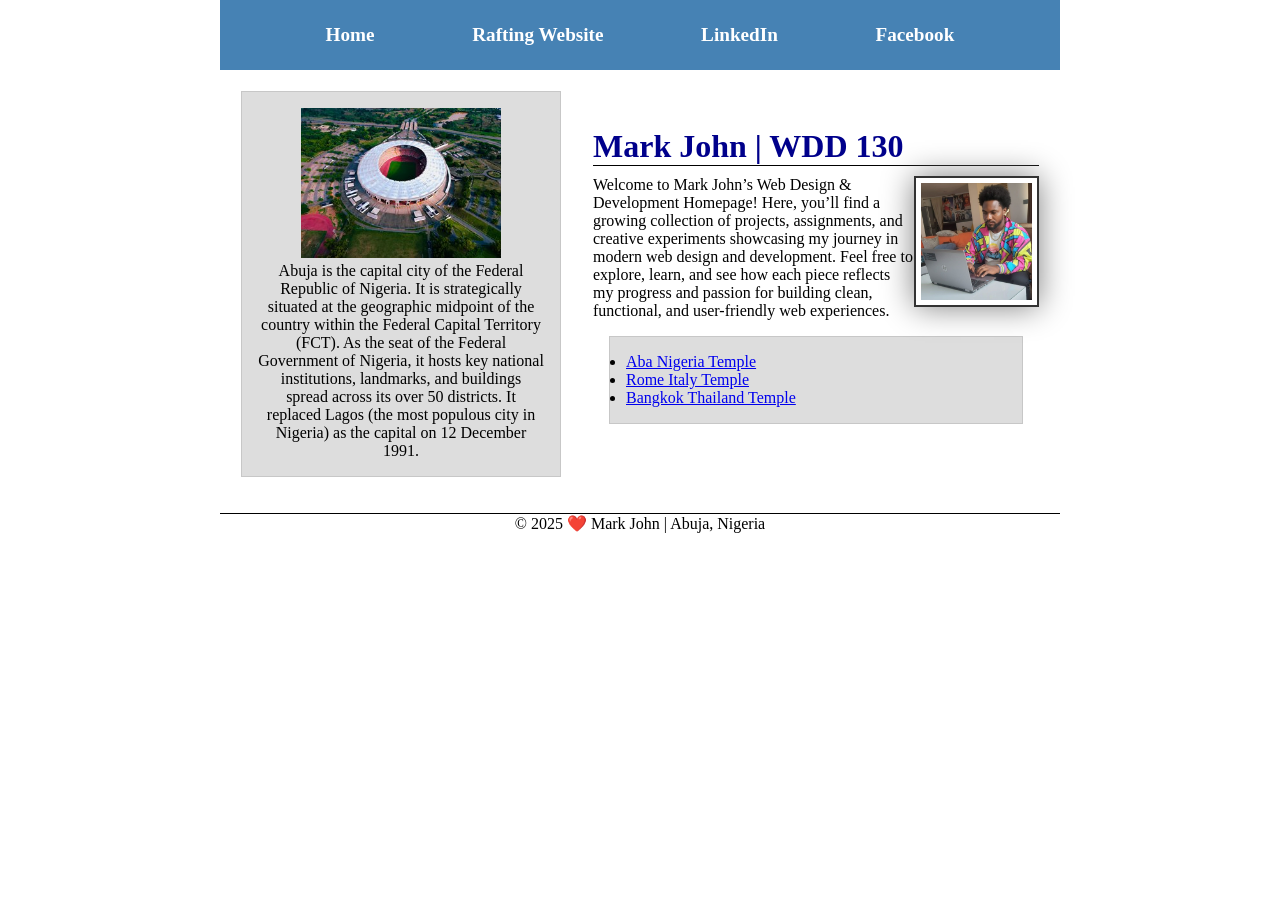
<file: index.html>
<!DOCTYPE html>
<html lang="en">

<head>
    <meta charset="UTF-8">
    <meta name="viewport" content="width=device-width, initial-scale=1.0">
    <title>Mark John | WDD 130</title>
    <meta name="description"
        content="This is my official BYU Idaho WDD 130 Course homepage, where You find solutions to my homework and assignments.">
    <meta name="author" content="Mark John">
    <link rel="stylesheet" href="styles/styles.css">
</head>

<body>
    <header>
        <nav>
            <a href="#">Home</a>
            <a href="wwr/">Rafting Website</a>
            <a href="https://linkedin.com">LinkedIn</a>
            <a href="https://facebook.com">Facebook</a>
        </nav>
    </header>
    <div class="grid">
        <main>
            <h1>Mark John | WDD 130</h1>
            <img src="images/profile.jpg" alt="John Mark Picture" width="200">
            <p>Welcome to Mark John’s Web Design & Development Homepage!
                Here, you’ll find a growing collection of projects, assignments, and creative experiments showcasing my
                journey in
                modern web design and development. Feel free to explore, learn, and see how each piece reflects my
                progress
                and passion
                for building clean, functional, and user-friendly web experiences.</p>

            <ul class="box">
                <li><a href="https://www.churchofjesuschrist.org/temples/details/aba-nigeria-temple" target="_blank">Aba
                        Nigeria Temple</a></li>
                <li><a href="https://www.churchofjesuschrist.org/temples/details/rome-italy-temple" target="_blank">Rome
                        Italy Temple</a></li>
                <li><a href="https://www.churchofjesuschrist.org/temples/details/bangkok-thailand-temple"
                        target="_blank">Bangkok Thailand Temple</a></li>
            </ul>
        </main>
        <aside class="box">
            <h2>Abuja</h2>
            <img src="images/stadium.jpg" alt="Moshood Abiola Stadium, Abuja">
            <p>Abuja is the capital city of the Federal Republic of Nigeria. It is strategically situated at the
                geographic
                midpoint of
                the country within the Federal Capital Territory (FCT). As the seat of the Federal Government of
                Nigeria, it
                hosts key
                national institutions, landmarks, and buildings spread across its over 50 districts. It replaced Lagos
                (the
                most
                populous city in Nigeria) as the capital on 12 December 1991.</p>
        </aside>
    </div>

    <footer>
        <p>
            &copy; 2025 ❤️
            Mark John | Abuja, Nigeria
        </p>
    </footer>
</body>

</html>
</file>
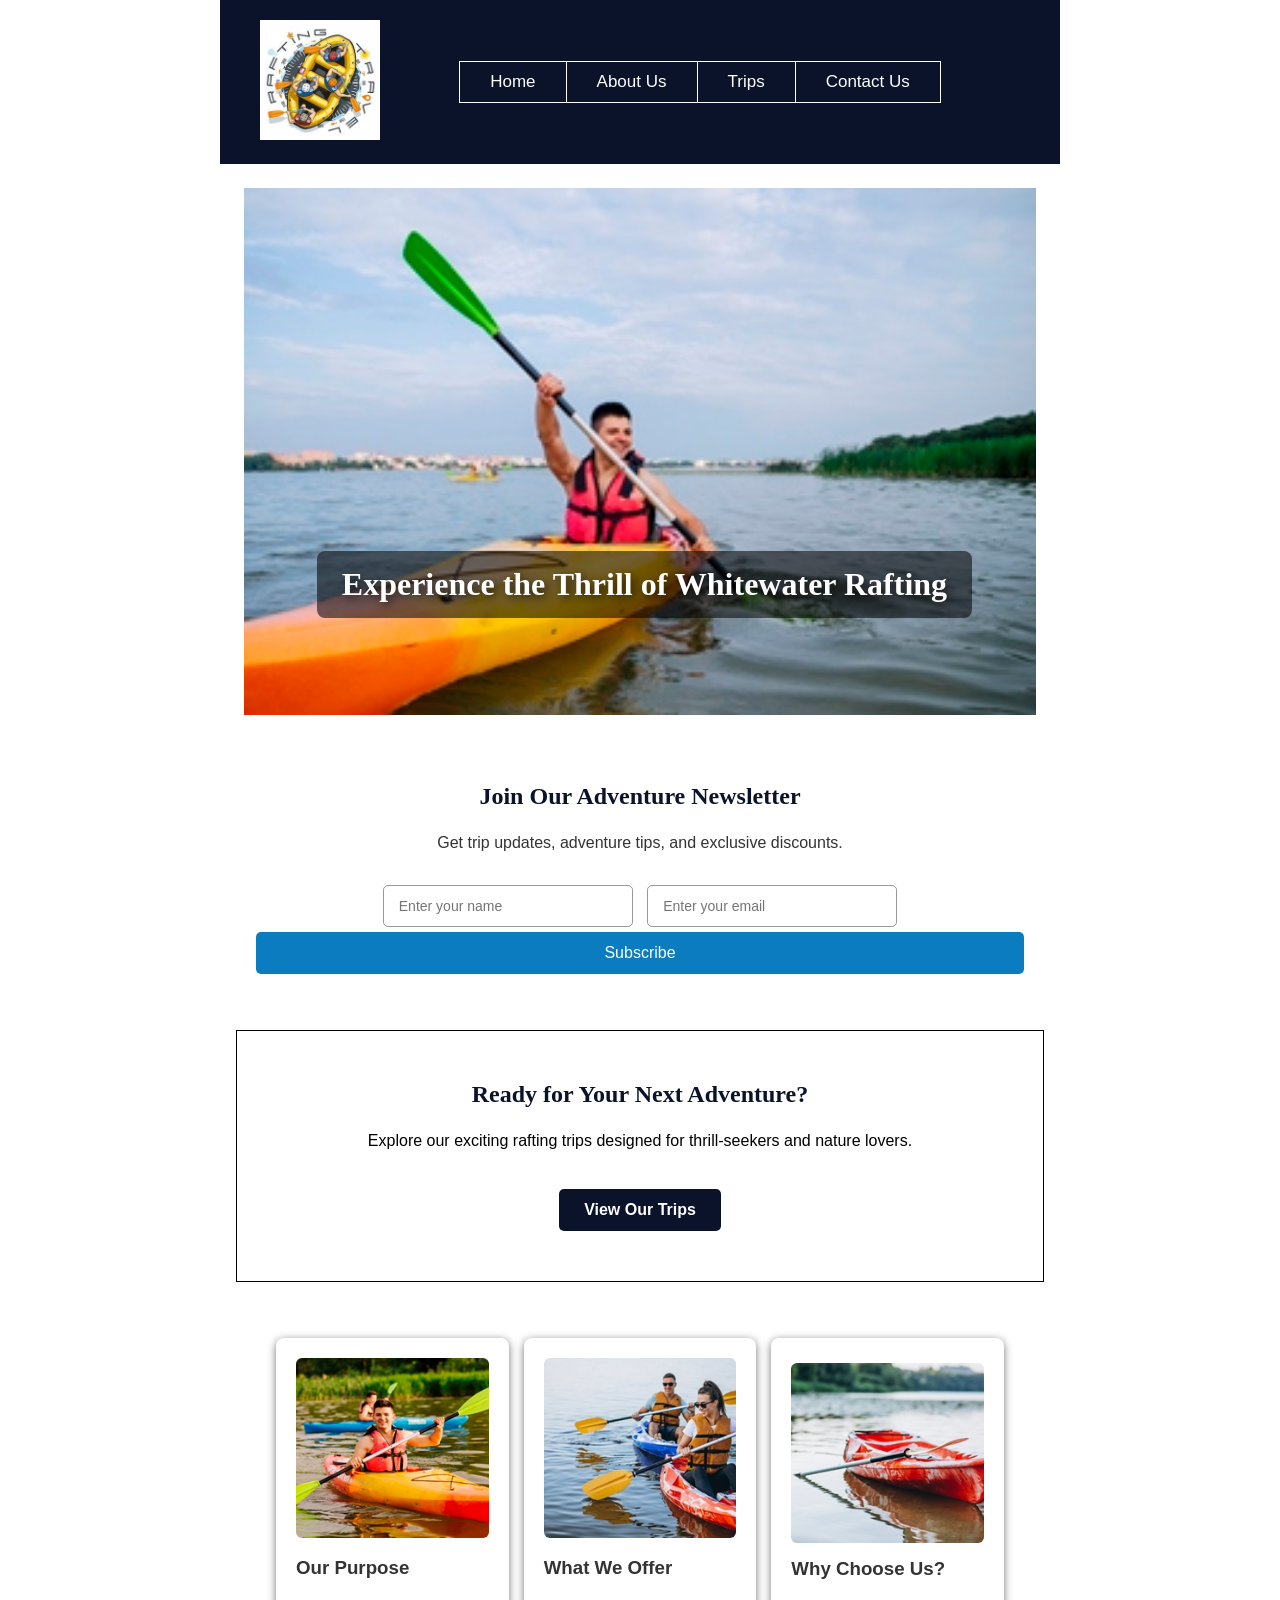
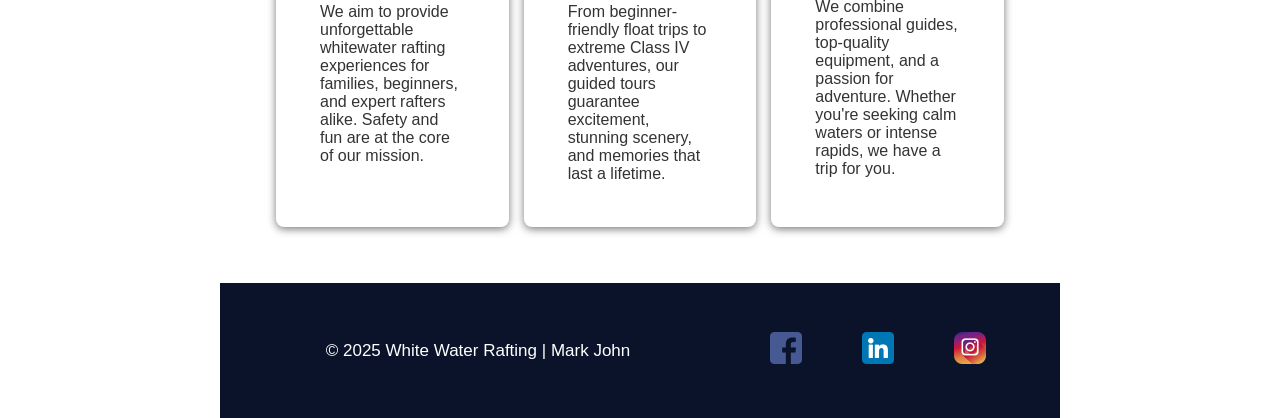
<file: wwr/index.html>
<!DOCTYPE html>
<html lang="zxx">

<head>
    <meta charset="UTF-8">
    <meta name="viewport" content="width=device-width, initial-scale=1.0">
    <title>White Water Rafting | Home</title>
    <meta name="description"
        content="White Water Rafting Co. delivers thrilling river adventures, promoting safety, teamwork, and a vision to inspire outdoor passion and environmental care.">
    <meta name="author" content="Mark John">
    <link rel="stylesheet" href="styles/rafting.css">
</head>

<body>
    <header>
        <div class="logo">
            <img src="images/logo.jpg" alt="Logo">
        </div>
        <nav>
            <ul>
                <li><a href="index.html">Home</a></li>
                <li><a href="about.html">About Us</a></li>
                <li><a href="trips.html">Trips</a></li>
                <li><a href="contact.html">Contact Us</a></li>
            </ul>
        </nav>
    </header>
    <main>
        <!-- ================= HERO SECTION ================= -->
        <section class="hero-2">
            <img src="images/hero2.jpg" alt="Rafting Hero Image">
            <h1 class="hero-text">Experience the Thrill of Whitewater Rafting</h1>
        </section>

        <!-- ================= NEWSLETTER SECTION ================= -->
        <section class="newsletter">
            <h2>Join Our Adventure Newsletter</h2>
            <p>Get trip updates, adventure tips, and exclusive discounts.</p>

            <form action="#" method="post" class="newsletter-form">
                <input type="text" name="name" placeholder="Enter your name" required>
                <input type="email" name="email" placeholder="Enter your email" required>
                <button type="submit">Subscribe</button>
            </form>
        </section>

        <!-- ================= CALL TO ACTION ================= -->
        <section class="cta">
            <h2>Ready for Your Next Adventure?</h2>
            <p>Explore our exciting rafting trips designed for thrill-seekers and nature lovers.</p>
            <a href="trips.html" class="cta-btn">View Our Trips</a>
        </section>

        <!-- ================= CSS GRID CONTENT SECTION ================= -->
        <section class="grid-section">

            <div class="grid-item">
                <img src="images/adventure02.jpg" alt="Rafting Adventure">
                <h3>Our Purpose</h3>
                <p>
                    We aim to provide unforgettable whitewater rafting experiences for families, beginners,
                    and expert rafters alike. Safety and fun are at the core of our mission.
                </p>
            </div>

            <div class="grid-item">
                <img src="images/team01.jpg" alt="Rafting Team">
                <h3>What We Offer</h3>
                <p>
                    From beginner-friendly float trips to extreme Class IV adventures, our guided tours
                    guarantee excitement, stunning scenery, and memories that last a lifetime.
                </p>
            </div>

            <div class="grid-item text-box">
                <img src="images/adventure01.jpg" alt="Rafting Team">
                <h3>Why Choose Us?</h3>
                <p>
                    We combine professional guides, top-quality equipment, and a passion for adventure.
                    Whether you're seeking calm waters or intense rapids, we have a trip for you.
                </p>
            </div>

        </section>
    </main>
    <footer>
        <p>
            &copy; 2025 White Water Rafting | Mark John </p>
        <nav class="socialmedia">
            <a href="https://facebook.com">
                <img src="images/facebook.png" alt="Facebook Icon">
            </a>
            <a href="https://linkedin.com">
                <img src="images/linkedin.png" alt="LinkedIn Icon">
            </a>
            <a href="https://instagram.com">
                <img src="images/instagram.png" alt="Instagram Icon">
            </a>
        </nav>

    </footer>
</body>

</html>
</file>
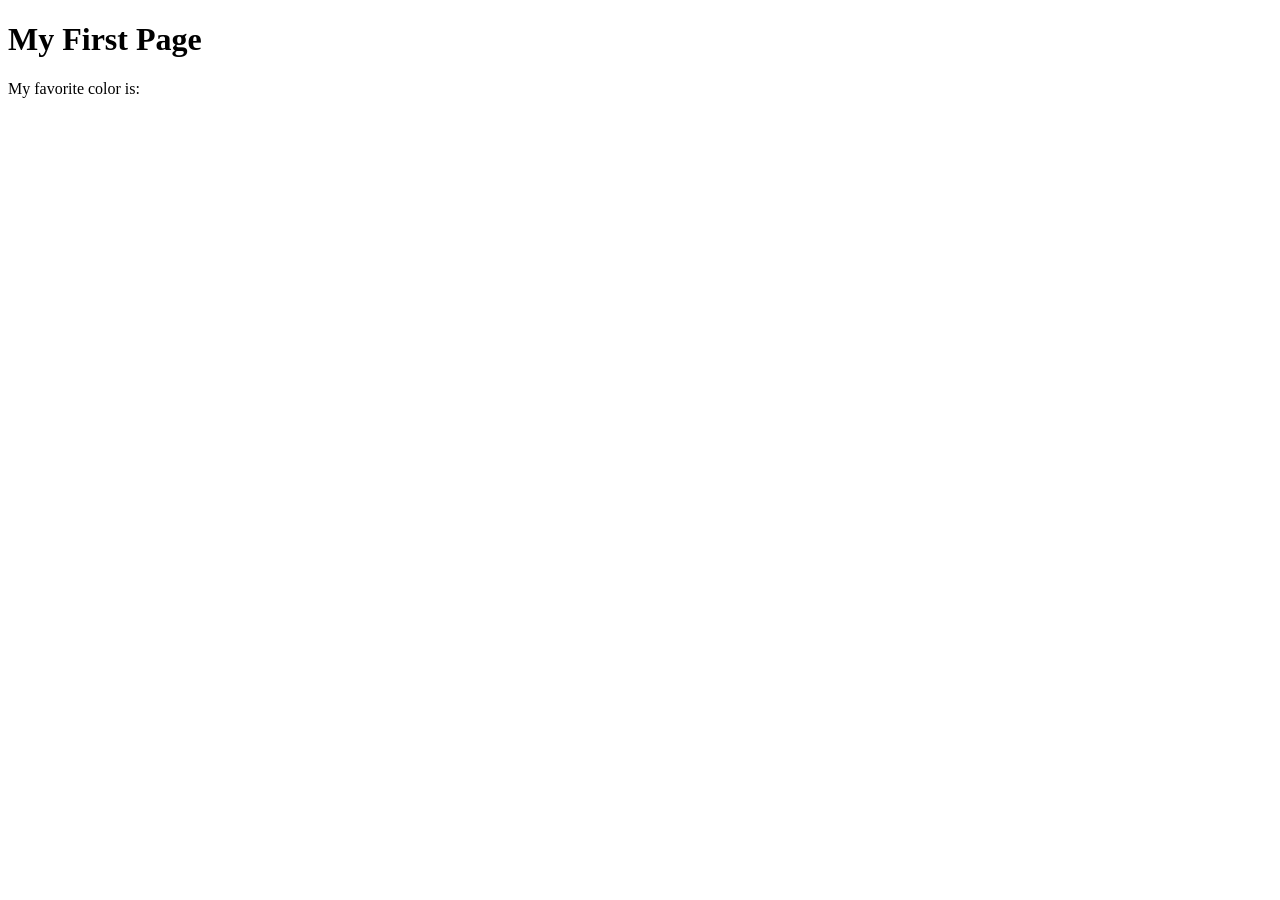
<file: week01/first-page.html>
<!DOCTYPE html>
<html lang="en">
<head>
    <meta charset="UTF-8">
    <meta name="viewport" content="width=device-width, initial-scale=1.0">
    <title>My First Page</title>
</head>
<body>
    <h1>My First Page</h1>
    <p>My favorite color is: </p>
</body>
</html>
</file>
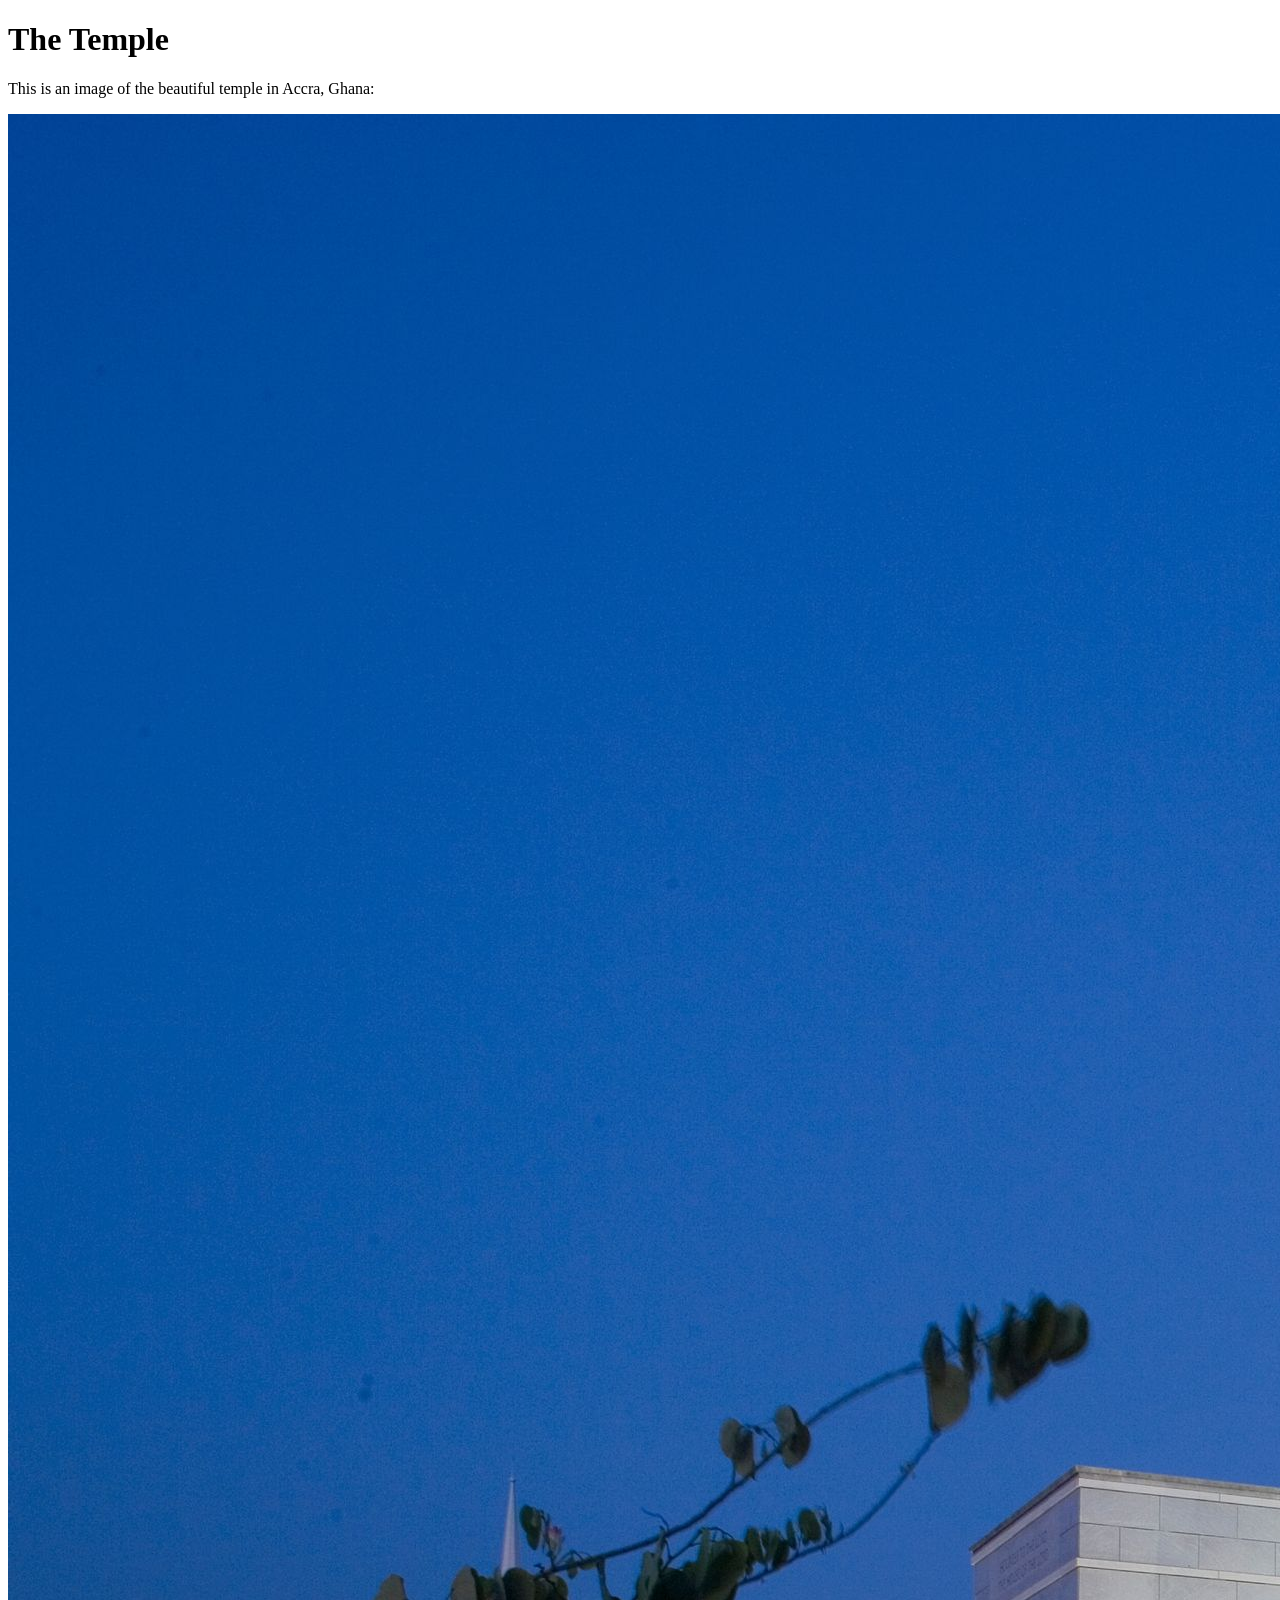
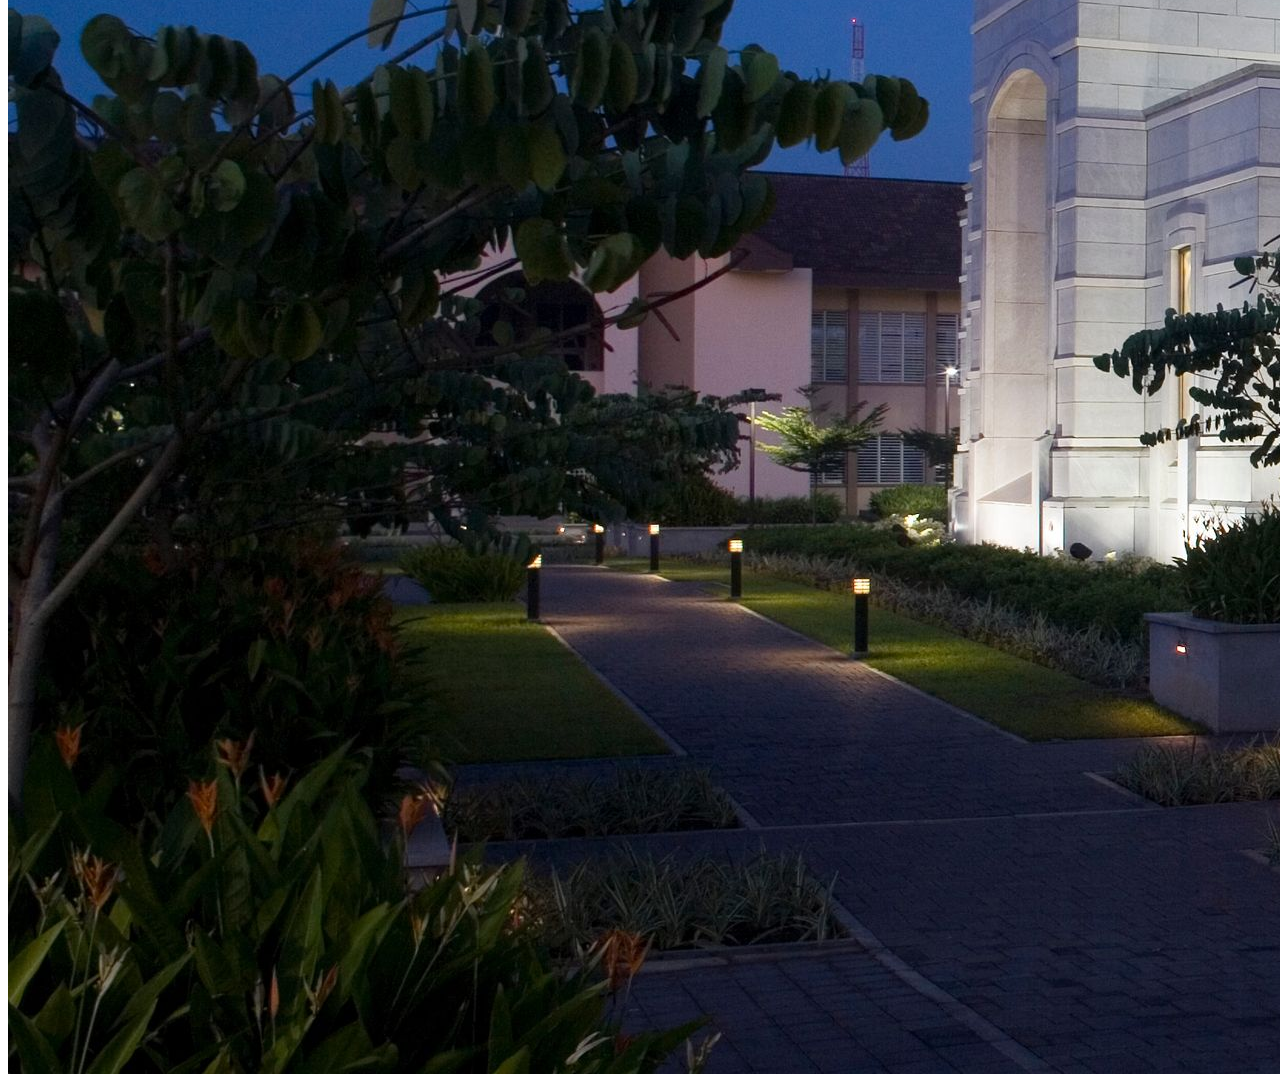
<file: week01/images.html>
<!DOCTYPE html>
<html lang="en">
<head>
    <meta charset="UTF-8">
    <meta name="viewport" content="width=device-width, initial-scale=1.0">
    <title>Temple Image</title>
</head>
<body>
    <h1>The Temple</h1>
    <p>This is an image of the beautiful temple in Accra, Ghana:</p>
    <img src="images/temple-large.jpeg" alt="The Accra Ghana Temple">
    
</body>
</html>
</file>
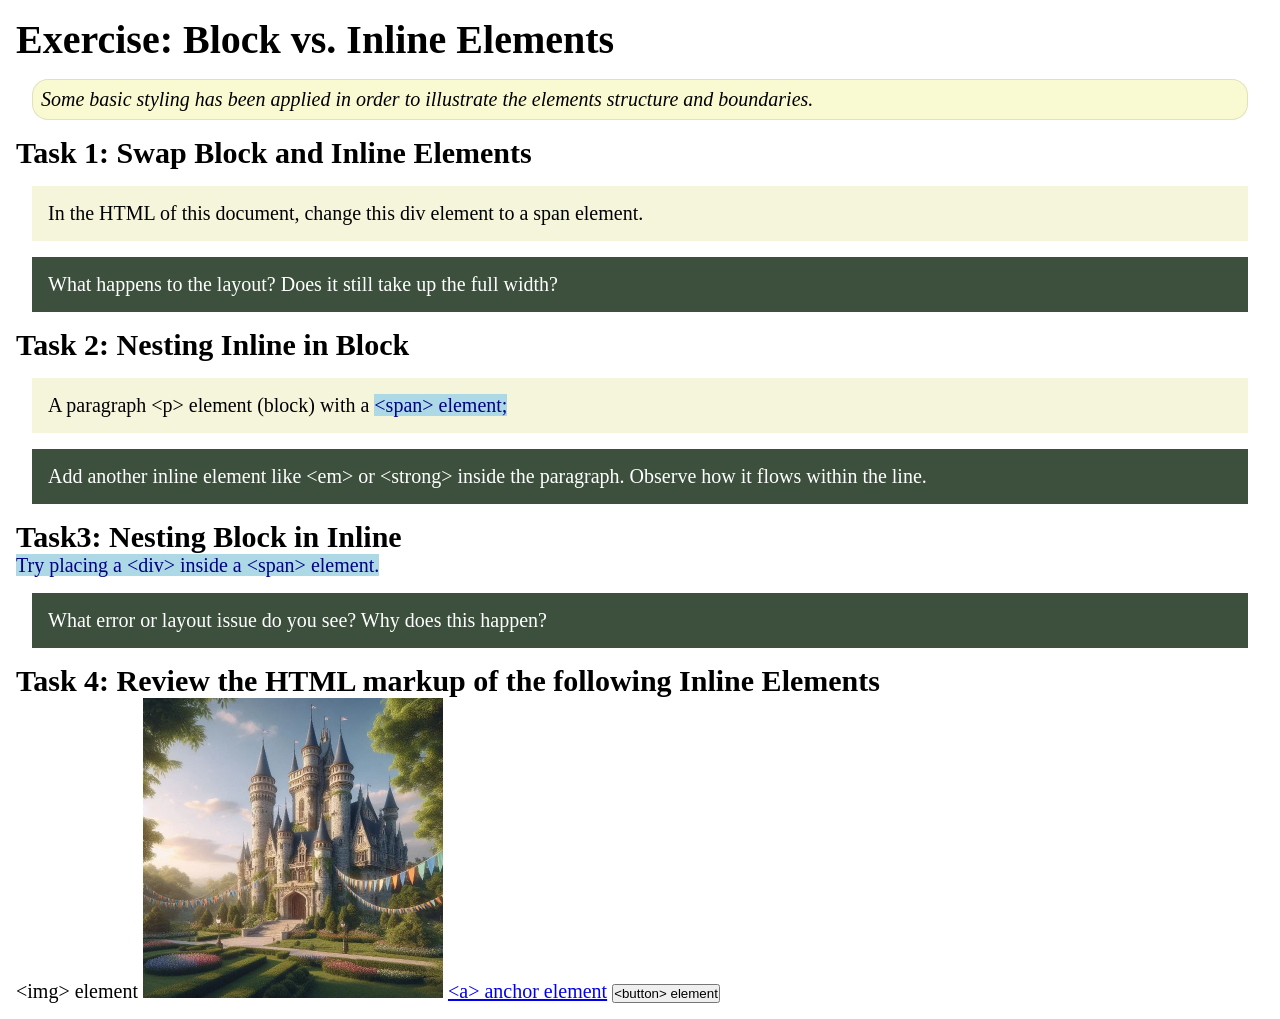
<file: week02/block-vs-inline.html>
<!DOCTYPE html>
<html lang="en">

<head>
    <meta charset="UTF-8">
    <meta name="viewport" content="width=device-width, initial-scale=1.0">
    <title>Exercise: Block vs. Inline Elements</title>
    <link rel="stylesheet" href="styles/block-vs-inline.css">
</head>

<body>
    <main>
        <h1>Exercise: Block vs. Inline Elements</h1>
        <p class="note">Some basic styling has been applied in order to illustrate the elements structure and
            boundaries.</p>

        <h2>Task 1: Swap Block and Inline Elements</h2>
        <div>In the HTML of this document, change this div element to a span element.</div>

        <p class="question">What happens to the layout? Does it still take up the full width?</p>

        <h2>Task 2: Nesting Inline in Block</h2>
        <p>A paragraph &lt;p&gt; element (block) with a <span>&lt;span&gt; element;</span></p>
        <p class="question">Add another inline element like &lt;em&gt; or &lt;strong&gt; inside the paragraph. Observe
            how it flows within the line.</p>

        <h2>Task3: Nesting Block in Inline</h2>
        <span>Try placing a &lt;div&gt; inside a &lt;span&gt; element.</span>
            <p class="question">What error or layout issue do you see? Why does this happen?</p>


            <h2>Task 4: Review the HTML markup of the following Inline Elements</h2>
        &lt;img&gt; element
        <img src="images/castle.webp" alt="placeholder image (images are inline)" width="300" height="300">
        <a href="https://churchofjesuschrist.org">&lt;a&gt; anchor element</a>
        <button type="button">&lt;button&gt; element</button>
    </main>
</body>

</html>
</file>
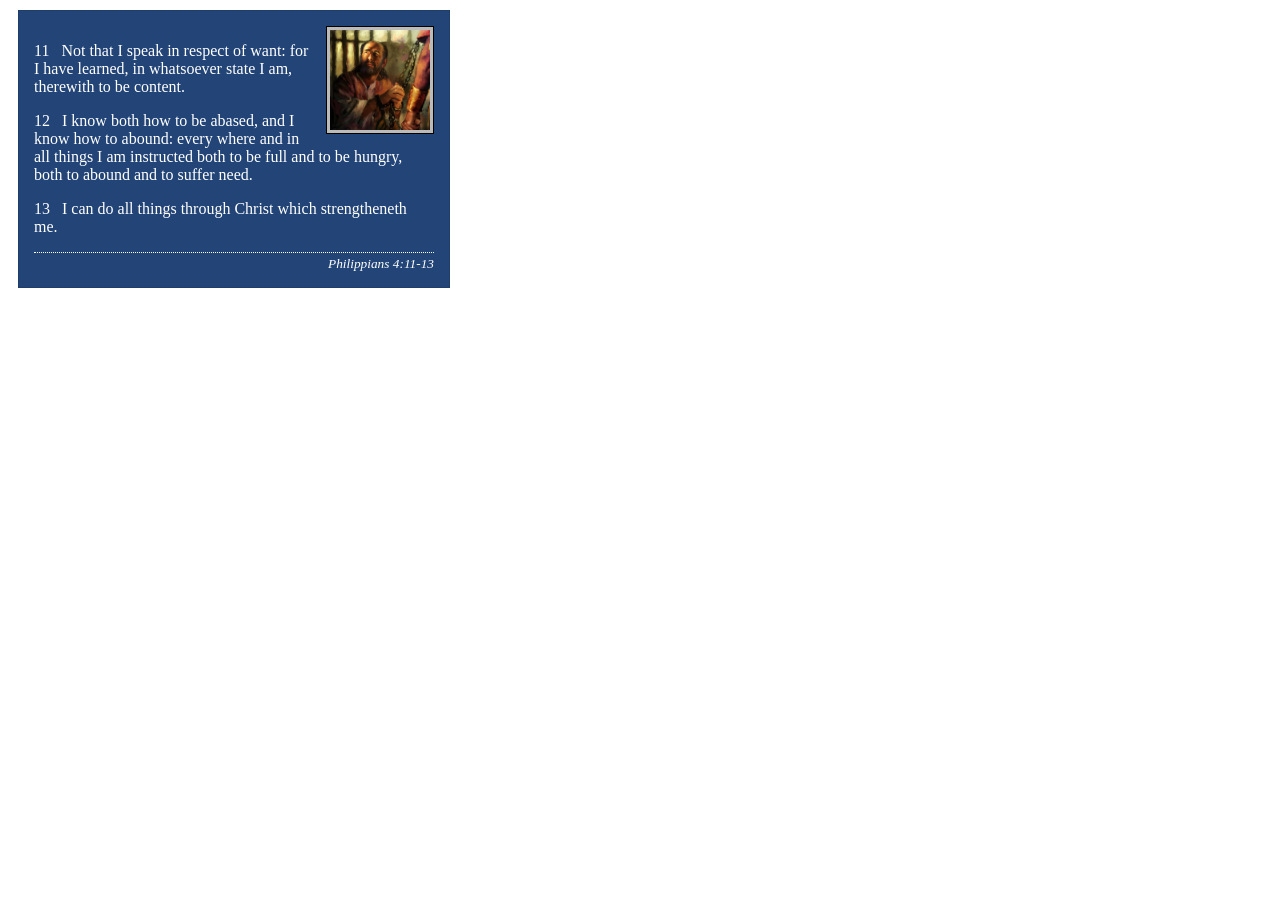
<file: week02/box-model-solution.html>
<!DOCTYPE html>
<html lang="en">
<head>
    <meta charset="UTF-8">
    <meta name="viewport" content="width=device-width, initial-scale=1.0">
    <title>Box Model Activity</title>
    <link rel="stylesheet" href="styles/box-model-solution.css">
</head>
<body>
    <main>
        <div class="callout">
            <img src="images/apostle-paul-imprisoned.webp" alt="Paul the Apostle - Imprisoned in Rome" width="200" height="200">
            <blockquote>
                <p>11 &nbsp; Not that I speak in respect of want: for I have learned, in whatsoever state I am, therewith to be content.</p>
                <p>12 &nbsp; I know both how to be abased, and I know how to abound: every where and in all things I am instructed both to be full and to be hungry, both to abound and to suffer need.</p>
                <p>13 &nbsp; I can do all things through Christ which strengtheneth me.</p>
            </blockquote>
            <cite>Philippians 4:11-13</cite>
        </div>
    </main>
</body>
</html>
</file>
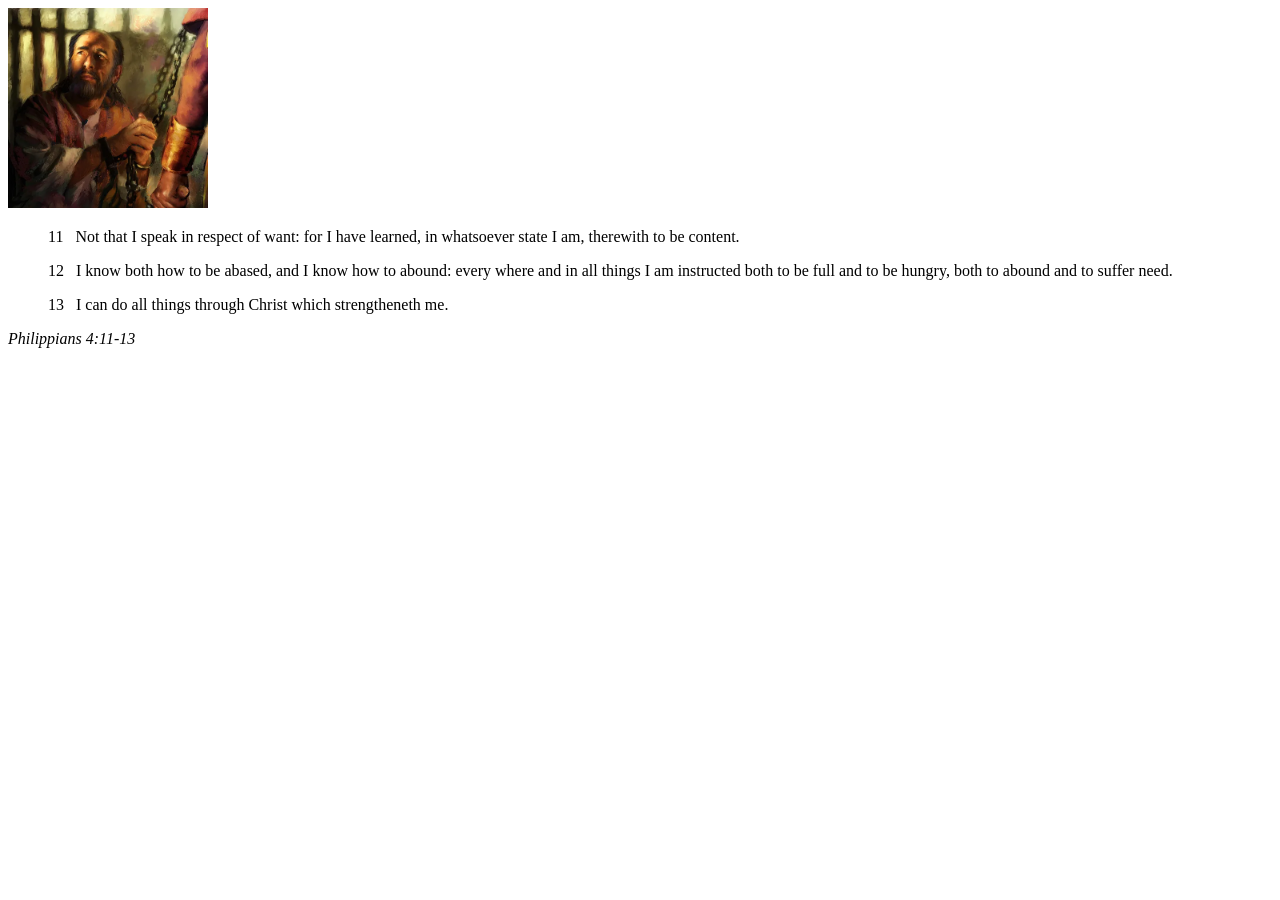
<file: week02/box-model.html>
<!DOCTYPE html>
<html lang="en">
<head>
    <meta charset="UTF-8">
    <meta name="viewport" content="width=device-width, initial-scale=1.0">
    <title>Box Model Activity</title>
</head>
<body>
    <main>
        <div class="callout">
            <img src="images/apostle-paul-imprisoned.webp" alt="Paul the Apostle - Imprisoned in Rome" width="200" height="200">
            <blockquote>
                <p>11 &nbsp; Not that I speak in respect of want: for I have learned, in whatsoever state I am, therewith to be content.</p>
                <p>12 &nbsp; I know both how to be abased, and I know how to abound: every where and in all things I am instructed both to be full and to be hungry, both to abound and to suffer need.</p>
                <p>13 &nbsp; I can do all things through Christ which strengtheneth me.</p>
            </blockquote>
            <cite>Philippians 4:11-13</cite>
        </div>
    </main>
</body>
</html>
</file>
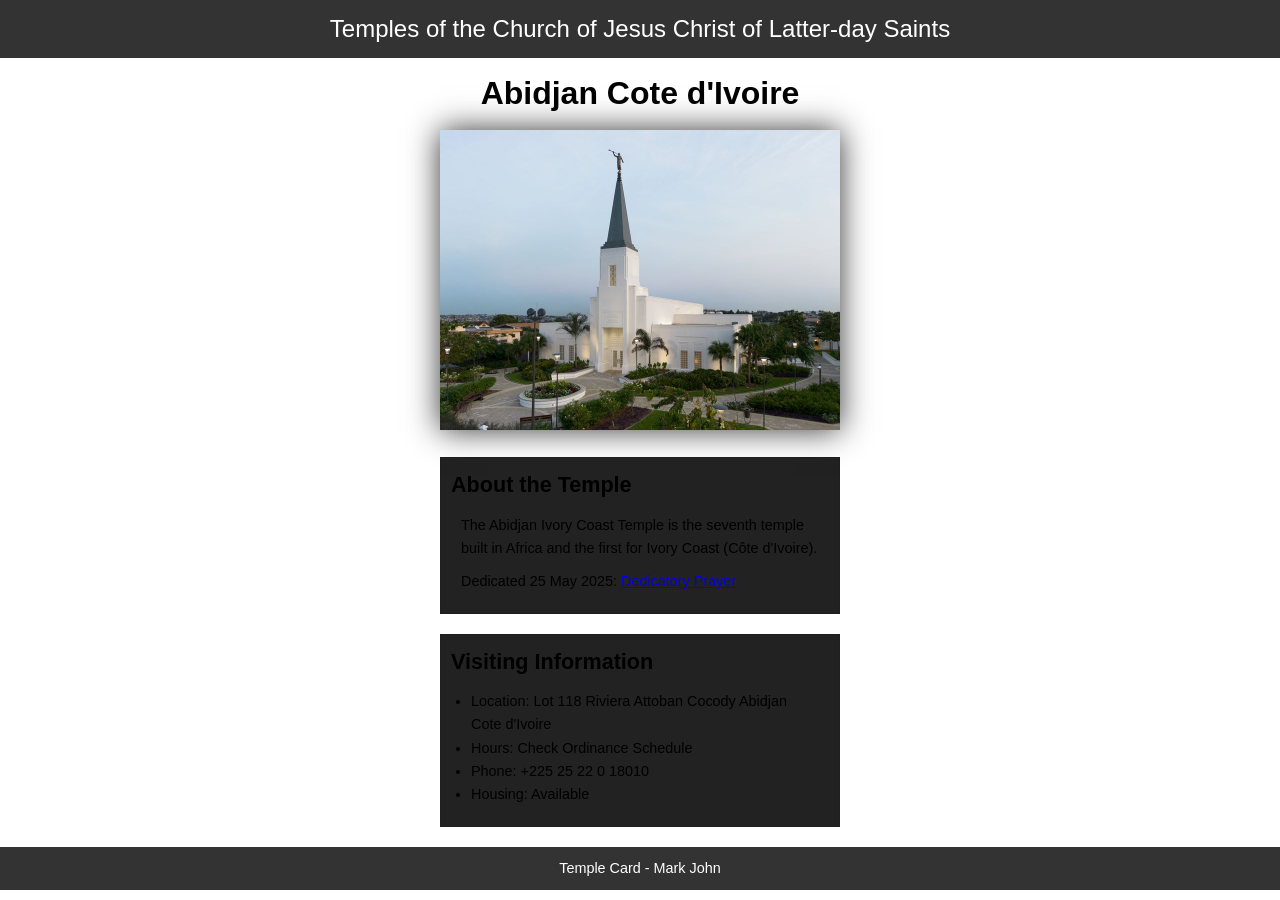
<file: week02/temple.html>
<!DOCTYPE html>
<html lang="en">

<head>
    <meta charset="UTF-8">
    <meta name="viewport" content="width=device-width, initial-scale=1.0">
    <title>Temple Card - Abidjan Cote d'Ivoire</title>
    <link rel="stylesheet" href="styles/temple.css">
</head>

<body>
    <header>
        <p>Temples of the Church of Jesus Christ of Latter-day Saints</p>
    </header>
    <main>
        <h1>Abidjan Cote d'Ivoire</h1>
        <picture>
            <img src="images/abidjan-ivory-coast.jpeg" alt="Abidjan Cote d'Ivoire Temple">
        </picture>
        <section>
            <h2>About the Temple</h2>
            <p>The Abidjan Ivory Coast Temple is the seventh temple built in Africa and the first for Ivory Coast (Côte
                d'Ivoire).</p>
            <p>Dedicated 25 May 2025: <a
                    href="https://www.churchofjesuschrist.org/temples/dedicatory-prayer/abidjan-ivory-coast-temple/2025-05-25?lang=eng"
                    target="_blank" rel="noopener noreferrer">Dedicatory Prayer</a></p>
        </section>
        <section>
            <h2>Visiting Information</h2>
            <ul>
                <li>Location: Lot 118 Riviera Attoban Cocody Abidjan Cote d'Ivoire</li>
                <li>Hours: Check Ordinance Schedule</li>
                <li>Phone: +225 25 22 0 18010</li>
                <li>Housing: Available</li>
            </ul>
        </section>
    </main>
    <footer>
        <p>Temple Card - Mark John</p>
    </footer>
</body>

</html>
</file>
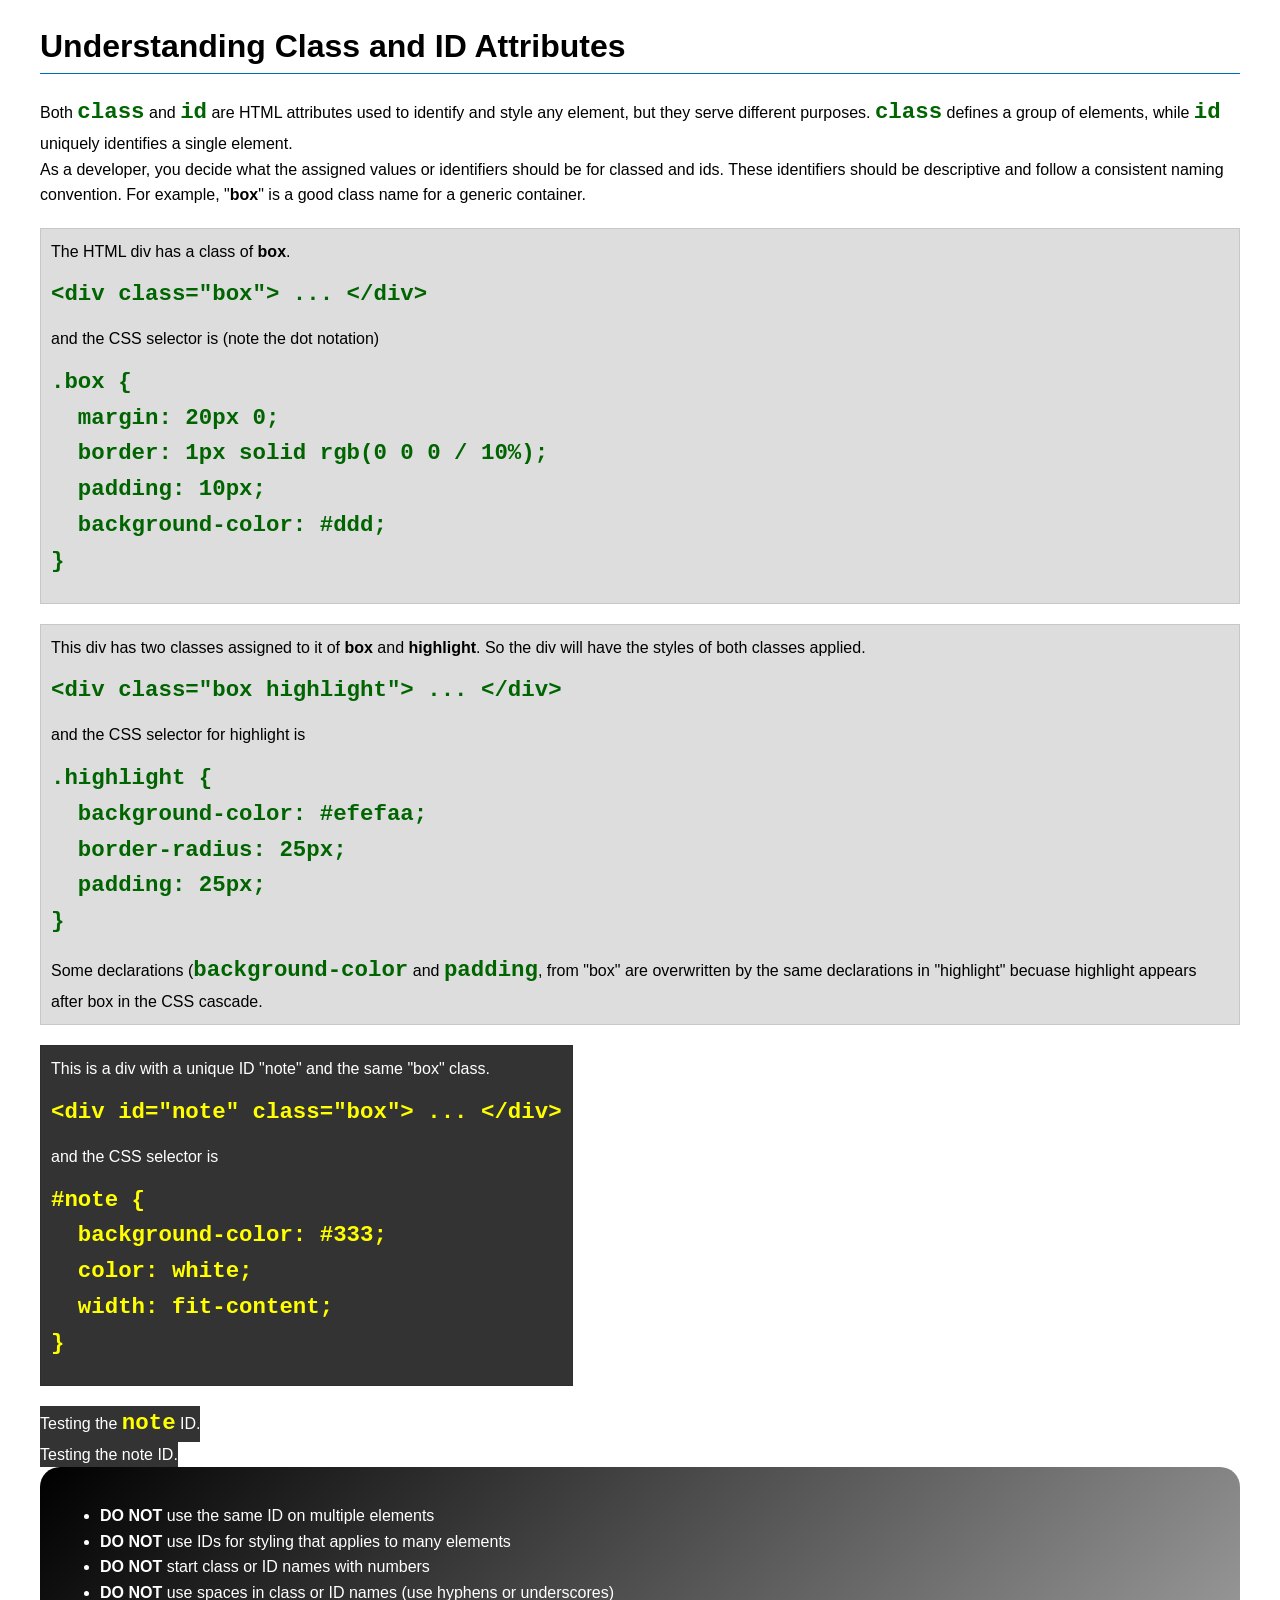
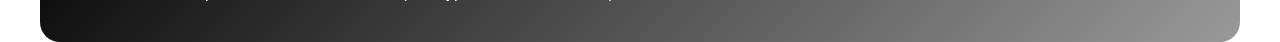
<file: week03/class-and-id.html>
<!DOCTYPE html>
<html lang="en">

<head>
    <meta charset="UTF-8">
    <meta name="viewport" content="width=device-width, initial-scale=1.0">
    <title>Class vs ID Attributes</title>
    <link rel="stylesheet" href="styles/class-and-id.css">
</head>

<body>
    <h1>Understanding Class and ID Attributes</h1>
    <p>Both <code>class</code> and <code>id</code> are HTML attributes used to identify and style any element, but they
        serve different purposes. <code>class</code> defines a group of elements, while <code>id</code> uniquely
        identifies a single element.</p>
    <p>As a developer, you decide what the assigned values or identifiers should be for classed and ids. These
        identifiers should be
        descriptive and follow a consistent naming convention. For example, "<strong>box</strong>" is a good class name
        for a generic container.</p>
    <div class="box">
        <p>The HTML div has a class of <strong>box</strong>.</p>
        <pre><code class="html">&lt;div class="box"&gt; ... &lt;/div&gt;</code></pre>
        and the CSS selector is (note the dot notation)
        <pre><code class="css">.box {
  margin: 20px 0;
  border: 1px solid rgb(0 0 0 / 10%);
  padding: 10px;
  background-color: #ddd; 
}</code></pre>
    </div>

    <div class="box">
        <p>This div has two classes assigned to it of <strong>box</strong> and <strong>highlight</strong>. So the div
            will have the styles of both classes applied.</p>
        <pre><code class="html">&lt;div class="box highlight"&gt; ... &lt;/div&gt;</code></pre>
        and the CSS selector for highlight is
        <pre><code class="css">.highlight {
  background-color: #efefaa;
  border-radius: 25px;
  padding: 25px;
}</code></pre>
        <p>Some declarations (<code>background-color</code> and <code>padding</code>, from "box" are overwritten by the
            same declarations in "highlight" becuase highlight appears after box in the CSS cascade.</p>
    </div>

    <div id="note" class="box">
        <p>This is a div with a unique ID "note" and the same "box" class.</p>
        <pre><code class="html">&lt;div id="note" class="box"&gt; ... &lt;/div&gt;</code></pre>
        and the CSS selector is
        <pre><code class="css">#note {
  background-color: #333;
  color: white;
  width: fit-content;
}</code></pre>
    </div>

    <div id="note">
        <p>Testing the <code>note</code> ID.</p>
    </div>

    <div id="note">
        <p>Testing the note ID.</p>
    </div>

    <section id="best-practice">
        <ul>
            <li><strong>DO NOT</strong> use the same ID on multiple elements</li>
            <li><strong>DO NOT</strong> use IDs for styling that applies to many elements</li>
            <li><strong>DO NOT</strong> start class or ID names with numbers</li>
            <li><strong>DO NOT</strong> use spaces in class or ID names (use hyphens or underscores)</li>
        </ul>
    </section>




</body>

</html>
</file>
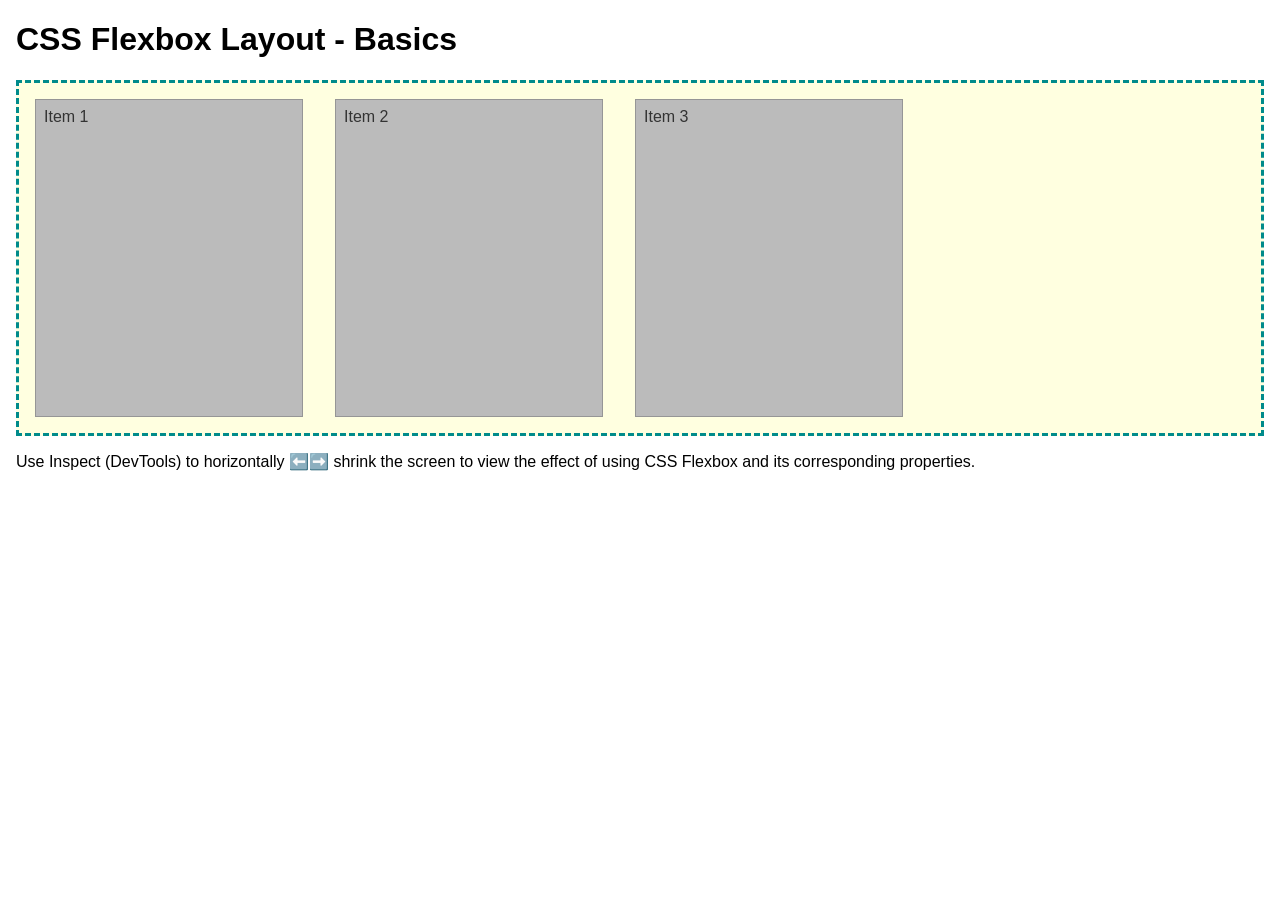
<file: week04/flexbox-layout.html>
<!DOCTYPE html>
<html lang="en">
<head>
    <meta charset="UTF-8">
    <meta name="viewport" content="width=device-width, initial-scale=1.0">
    <title>CSS Flexbox Layout - Basics</title>
    <link rel="stylesheet" href="styles/flexbox.css">
</head>
<body>
    <main>
        <h1>CSS Flexbox Layout - Basics</h1>
        <div class="flex-container">
            <div class="flex-item item1">Item 1</div>
            <div class="flex-item item2">Item 2</div>
            <div class="flex-item item3">Item 3</div>
        </div>
        <p>Use Inspect (DevTools) to horizontally ⬅️➡️ shrink the screen to view the effect of using CSS Flexbox and its corresponding properties.</p>
    </main>
</body>
</html>
</file>
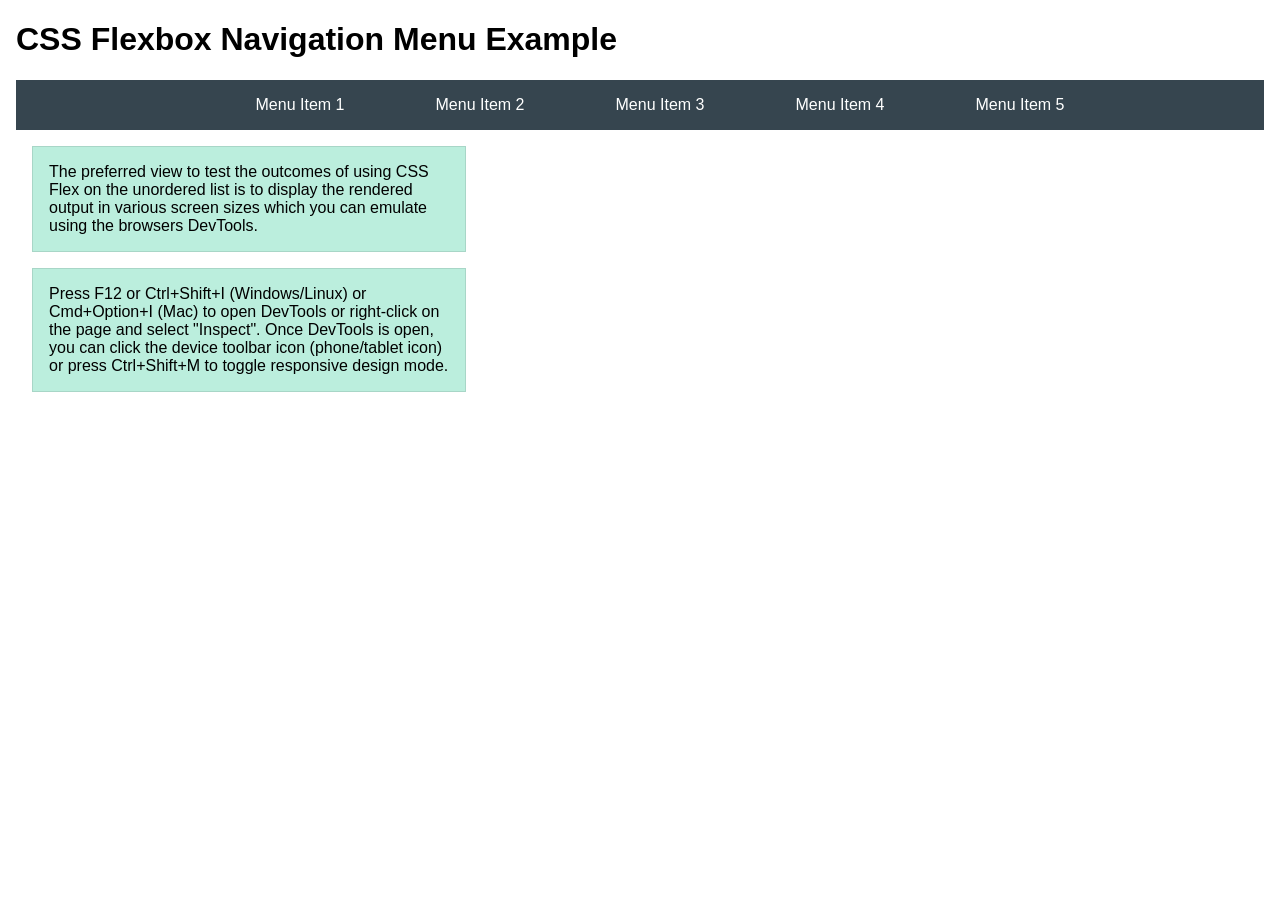
<file: week04/flexbox-menu.html>
<!DOCTYPE html>
<html lang="en">
<head>
    <meta charset="UTF-8">
    <meta name="viewport" content="width=device-width, initial-scale=1.0">
    <title>CSS Flexbox - Navigation Menu</title>
    <link rel="stylesheet" href="styles/flexbox-menu.css">
</head>
<body>
    <main>
        <h1>CSS Flexbox Navigation Menu Example</h1>
        <nav>
            <ul>
                <li><a href="#">Menu Item 1</a></li>
                <li><a href="#">Menu Item 2</a></li>
                <li><a href="#">Menu Item 3</a></li>
                <li><a href="#">Menu Item 4</a></li>
                <li><a href="#">Menu Item 5</a></li>
            </ul>
        </nav>
        <p>The preferred view to test the outcomes of using CSS Flex on the unordered list is to display the rendered output in various screen sizes which you can emulate using the browsers DevTools.</p>

        <p>Press F12 or Ctrl+Shift+I (Windows/Linux) or Cmd+Option+I (Mac) to open DevTools or right-click on the page and select "Inspect". Once DevTools is open, you can click the device toolbar icon (phone/tablet icon) or press Ctrl+Shift+M to toggle responsive design mode.</p>

                      
        
    </main>
</body>
</html>
</file>
<file: styles/styles.css>
* {
  margin: 0;
  padding: 0;
  box-sizing: border-box;
}

nav {
  background-color: steelblue;
  padding: 1rem;
  display: flex;
  justify-content: space-evenly;
  align-items: center;
}

nav a {
  display: block;
  padding: 0.5rem;
  text-decoration: none;
  font-size: 1.2rem;
  font-weight: 700;
  color: #fff; 
}

.grid {
  display: grid;
  align-items: center;
  width: 840px;
  margin: 0 auto;
  padding: 5px;
}

main {
  grid-column: 2/3;
  margin: 1rem;
  max-width: 840px;
}

h1 {
  color: darkblue;
  border-bottom: 1px solid black;
  margin-bottom: 10px;
}

aside {
  width: 20rem;
  margin: 1rem;
  border: 1px solid rgb(0 0 0 / 0.2); 
  padding: 1rem;
  background-color: #eee;
  color: #333;
  text-align: center;
  grid-column: 1/2;
  grid-row: 1/2;
 
}

aside h2 {
  position: absolute;
  left: 150px;
  color: white;

}

aside img {
  width: 200px;
  height: auto;
}

main img {
  width: 125px;
  float: right;
  height: auto;
  border: 2px solid #333;
  padding: 5px;
  box-shadow: 0 0 30px gray;
}

p { padding: 0;}

header, footer {
  max-width: 840px;
  margin: 0 auto;
}

footer {
  margin-top: 15px;
  border-top: 1px solid #000;
  text-align: center;
}

/* Class Selectors */
.box {
  margin: 1rem;
  border: 1px solid rgb(0 0 0 / 10%);
  padding: 1rem;
  background-color: #ddd;
  color: #000;
}
</file>
<file: wwr/styles/rafting.css>
:root {
  --primary-color: #0B132B; 
  --secondary-color:white;
   --accent1-color: #3D0C11; 
  --accent2-color: #1D3557; 
  --heading-font: "Times New Roman", "Georgia", serif;
  --body-font: Arial, Helvetica, sans-serif;
}

header {
    background-color: var(--primary-color);
    color: var(--accent2-color);
    display: flex;
    align-items: center;
    padding: 20px 40px;
  }

  * {
  margin: 0;
  padding: 0;
  box-sizing: border-box;
}

/* GENERAL RESET */
body {
    margin: 0;
    font-family: Arial, Helvetica, sans-serif;
    color: #333;
}


.logo img {
    width: 120px;
    height: auto;
    
}

nav {
    flex: 1;
    display: flex;
    justify-content: center;
}

nav ul {
    list-style: none;
    padding: 0;
    margin: 0;
    display: flex;
    border: 1px solid #ffffff;
    overflow: hidden;
}

nav ul li {
    border-right: 1px solid #ffffff;
}

nav ul li:last-child {
    border-right: none;
}

nav a {
    display: block;
    padding: 10px 30px;
    text-decoration: none;
    color: #ffffff;
    font-size: 17px;
}


header, main, footer {
  width: 840px;
  margin: 0 auto;
}

h1, h2 {
  font-family: var(--heading-font);
  color: var(--primary-color);
}

nav, p, section, article {
  margin: 16px;
  padding: 8px;
}

.socialmedia a {
    text-decoration: none;
}

/* HERO SECTION */
.hero {
    position: relative;
    width: 100%;
    height: 350px;
    overflow: hidden;
}


.hero article {
  position: absolute;
  bottom: 5px; 
  left: 48%;
  transform: translateX(-50%);
  background-color: var(--accent2-color, );
  padding: 16px;
  gap: 16px;
  width: 840px;
  opacity: 0.9;

}

.hero article p {
    color: var(--secondary-color);
}

.hero img {
    display: block;
    width: 100%;
    height: 100%;
     object-fit: cover;
    background-color: var(--primary-color);
  }

  .hero-text {
    position: absolute;
    bottom: 20px;
    left: 40px;
    background: rgba(0,0,0,0.55);
    padding: 15px 25px;
    color: #ffffff;
    border-radius: 8px;
}

.hero-text h1 {
    margin: 0;
    font-size: 2.2rem;
}

/* RESPONSIVE FIXES */
  .hero h1 {
  position: absolute;
  top: 20px;
  width: 100%;
  padding: 16px;
  text-align: center;
  opacity: 0.7;
  background-color: var(--accent1-color);
  color: #fff; 
}

.hero article img {
    float: right;
    width: 130px;
    border: 1px solid #000000;
    box-shadow: 0 0 15px #808080;
}

footer {
    background-color: var(--primary-color);   
    padding: 15px 20px;
    display: grid;
    grid-template-columns: 1fr auto;
    align-items: center;
    }

footer p {
    text-align: center;
    margin: 0;
    font-size: 17px;
    color: #ffffff;
}

.socialmedia {
    display: flex;
   }

.socialmedia img {
    width: 32px;
    height: 32px;
    margin-left: 0;
   }

   /* History Section */
.history-section {
    border: 1px solid #333;
    padding: 20px;
    width: 840px;
    margin: auto;
}

.history-section h2 {
    text-align: center;
    margin-top: 0;
}

.history-content {
    display: grid;
    grid-template-columns: 1fr auto 1fr;
    gap: 20px;
    align-items: center;
    margin-top: 5px;
}

.history-image img {
    width: 160px;
    height: 160px;
    object-fit: cover;
}

/* Adventure Section */

.adventure-section {
    border: 1px solid #333;
    padding: 20px;
    width: 840px;
    margin: auto;
    margin-top: 20px;
    margin-bottom: 20px;
   
 
}

.adventure-section h2 {
    text-align: center;
    margin-top: 0;
}

.gallery {
    display: flex;
    justify-content: space-between;
    margin-top: 25px;
}

figure {
    text-align: center;
    
}

figure img {
    width: 150px;
    height: 150px;
    background-color: #ddd;
    object-fit: cover;
}

figure figcaption {
    margin-top: 8px;
    font-size: 16px;
    color: #444;
    font-weight: bold;
}

/* Contact Page */

   .container {
    max-width: 900px;
    margin: auto;
    text-align: center;
    margin-top: 20px;
}

.container h1 {
    color: #111111;
}

.contact-info {
    margin-bottom: 30px;
    line-height: 1.5;
}

.content-wrapper {
    display: flex;
    gap: 40px;
    margin-top: 20px;
    justify-content: center;
}

.map-box {
    width: 45%;
}

.map-placeholder {
    background: #e0e0e0;
    margin-top: 50px;
    width: 100%;
    height: 320px;
    display: flex;
    align-items: center;
    justify-content: center;
    color: #555;
    font-size: 18px;
}

.iframe {
    border: 0;
}

.contact-form {
    width: 45%;
    text-align: left;
    margin-bottom: 20px;
}

.contact-form label {
    display: block;
    margin: 10px 0 5px;
    font-weight: bold;
}

input[type="text"],
input[type="email"],
textarea {
    width: 100%;
    padding: 10px;
    border: 1px solid #aaa;
    border-radius: 4px;
    margin-bottom: 10px;
    font-size: 14px;
}

.contact-form fieldset {
    border: none;
    padding: 0;
    margin: 0;
}

textarea {
    height: 120px;
    resize: none;
}

.radio-group label,
.checkbox {
    display: block;
    margin-bottom: 10px;
    font-weight: normal;
}

button {
    width: 100%;
    padding: 12px;
    background: #163853;
    border-radius: 4px;
    font-size: 16px;
    cursor: pointer;
    color: #ffffff;
}

button:hover {
    background: #ccc;
}

/* Team Section */

.team-section {
    text-align: center;
    border: 2px solid #ccc;
    padding: 30px;
    width: 840px;
    background: #ffffff;
    margin-bottom: 20px;
}

.team-section h2 {
    font-size: 24px;
    margin-bottom: 25px;
    font-weight: bold;
}

.profile-container {
    display: flex;
    justify-content: center;
    gap: 50px;
    flex-wrap: wrap;
}

.profile-card {
    text-align: center;
}

.profile-img img {
    width: 150px;
    height: 150px;
    object-fit: cover;
}

.profile-img::after {
    content: "";
    width: 25px;
    height: 25px;
    background: #bbb;
    border-radius: 50%;
    position: absolute;
    top: 8px;
    right: 8px;
}

.profile-card p {
    font-size: 14px;
    font-weight: 600;
}

/* CTA Section */
.cta {
    background: #ffffff;
    color: #333;
    text-align: center;
    padding: 40px 20px;
    border: 1px solid #000
}

.cta-btn {
    display: inline-block;
    background: var(--primary-color);
    color: #ffffff;
    padding: 12px 25px;
    margin-top: 15px;
    border-radius: 5px;
    font-weight: bold;
    text-decoration: none;
}

/* Trip Section */
.trips {
    padding: 40px;
}

.trips h2 {
    text-align: center;
    margin-bottom: 30px;
}

.trip {
    display: flex;
    gap: 20px;
    margin-bottom: 30px;
    background: white;
    padding: 20px;
    border-radius: 8px;
}

.trip img {
    width: 250px;
    border-radius: 6px;
}

.trip-info h3 {
    margin-top: 0;
}

/* Trip Table */
.trip-table {
    padding: 40px;
    background: #fff;
    border-top: 3px solid #045c8c;
}

.trip-table table {
    width: 100%;
    border-collapse: collapse;
}

.trip-table th,
.trip-table td {
    border: 1px solid #ccc;
    padding: 12px;
    text-align: center;
}

.trip-table th {
    background: #045c8c;
    color: #ffffff;
}


/* ================= HERO SECTION ================= */
.hero-2 {
    position: relative;
    height: auto;
    
}

.hero-2 img {
    width: 100%;
    height: auto;
    object-fit: cover;
}

.hero-text {
    position: absolute;
    bottom: 20%;
    left: 10%;
    color: white;
    font-size: 2rem;
    font-weight: bold;
    text-shadow: 3px 3px 10px rgba(0, 0, 0, 0.7);
}

/* ================= NEWSLETTER ================= */
.newsletter {
    text-align: center;
    padding: 40px 20px;
    background: white;
}

.newsletter-form {
    margin-top: 20px;
}

.newsletter-form input {
    padding: 12px 15px;
    margin: 5px;
    width: 250px;
    border: 1px solid #999;
    border-radius: 5px;
}

.newsletter-form button {
    padding: 12px 20px;
    background: #0a7cbf;
    color: white;
    border: none;
    border-radius: 5px;
    cursor: pointer;
}

/* ================= CALL TO ACTION ================= */
.cta {
    text-align: center;
    padding: 50px 20px;
    color: #000;
}

.cta-btn {
    display: inline-block;
    padding: 12px 25px;
    margin-top: 15px;
    background: var(--primary-color);
    color: #fff;
    border-radius: 5px;
    text-decoration: none;
    font-weight: bold;
}

/* ================= GRID SECTION ================= */
.grid-section {
    display: grid;
    grid-template-columns: repeat(auto-fit, minmax(230px, 1fr));
    gap: 15px;
    padding: 40px;
}

.grid-item {
    background: #fff;
    border-radius: 8px;
    padding: 20px;
    box-shadow: 0 2px 8px #777;
}

.grid-item img {
    width: 100%;
    height: 180px;
    object-fit: cover;
    border-radius: 6px;
    margin-bottom: 15px;
}

.text-box {
    display: flex;
    flex-direction: column;
    justify-content: center;
}

.text-box p {
    margin-top: 10px;
}
</file>
<file: week02/styles/block-vs-inline.css>
* {
    margin: 0;
    padding: 0;
}

body {
    font-size: 20px;
    margin: 1rem;
}

p,
div {
    background-color: beige;
    margin: 1rem;
    padding: 1rem;
}

span {
    color: navy;
    background-color: lightblue;
}

code {
    margin: 0;
    padding: 0;
    color: green;
    font-size: 1.2rem;
}

.note {
    font-style: italic;
    background-color: lightgoldenrodyellow;
    border-radius: 1rem;
    border: 1px solid rgb(0 0 0 / 10%);
    margin: 1rem;
    padding: .5rem;
}

.question {
    background-color: #3d503d;
    color: #fff;
}
</file>
<file: week02/styles/box-model-solution.css>
.callout {
    max-width: 400px;
    margin: 10px;
    border: 1px solid rgba(0, 0, 0, .1);
    padding: 15px;
    background-color: #247;
    color: #fff;
}

.callout img {
    float: right;
    margin: 0 0 10px 15px;
    border: 1px solid #000;
    padding: 3px;
    background-color: #bbb;
    width: 100px;
    height: auto;

}

blockquote {
    margin: 0;
}

cite {
    display: block;
    border-top: 1px dotted #fff;
    padding-top: 3px;
    text-align: right;
    font-size: smaller;
}
</file>
<file: week02/styles/temple.css>
* {
    margin: 0;
    padding: 0;
}

body {
    font-family: Arial, sans-serif;
    line-height: 1.6;
}


header, footer {
    background-color: #333;
    color: #fff;
    padding: 10px;
    text-align: center;
    font-size: 1.5rem;
}

main {
    width: 400px;
    margin: 0 auto;

}

h1 {
    margin: 10px;
    text-align: center;
}

h2 {
    border-bottom: 1px solid #222;
}

img {
    width: 100%;
    height: auto;
    box-shadow: 0 0 30px #333;  
}

section {
    margin: 20px 0;
    border: 1px solid rgb(0 0 0 / 10%);
    padding: 10px;
    background-color: #222;
    font-size: .9rem;

}

section p {
    margin: 10px;
}

ul {
    margin: 10px 20px;
}

footer {
    font-size: .9rem;

}
</file>
<file: week03/styles/class-and-id.css>
body {
    font-family: Arial, sans-serif;
    line-height: 1.6;
    margin: 0;
    padding: 0 40px;
}

h1 {
    border-bottom: 1px solid rgb(0 110 182);
    padding-bottom: 0;
}



p {
    margin: 0;
}

code {
    color: darkgreen;
    font-weight: 700;
    font-size: 1.4rem;
}

/* Class examples - can be reused */

.box {
    margin: 20px 0;
    border: 1px solid rgb(0 0 0 / 10%);
    padding: 10px;
    background-color: #ddd; /* this is shorthand for #dddddd */
}

.highlight {
    background-color: #efefaa;
    border-radius: 25px;
    padding: 25px;
}

/* ID examples - should be unique */

#note {
    background-color: #333;
    color: white;
    width: fit-content;
}

#note code {
    color: yellow;
}

#best-practice {
    background: linear-gradient(135deg, #000 0%, #999 100%);
    color: white;
    border-radius: 20px;
    padding: 20px
}
</file>
<file: week04/styles/flexbox.css>
body {
    font-family: Helvetica, Arial, sans-serif;
    margin: 1rem;
}

.flex-container {
    border: 3px dashed darkcyan;
    background-color: lightyellow;
    display: flex;
    flex-wrap: wrap;
}

.flex-item {
    width: 250px;
    margin: 1rem;
    border: 1px solid rgb(0 0 0 / 20%);
    padding: 0.5rem;
    background-color: #bbb;
    color: #333;
}

.item1 {
    min-height: 100px;
}

.item2 {
    min-height: 200px;
}

.item3 {
    min-height: 300px;
}
</file>
<file: week04/styles/flexbox-menu.css>
body {
    font-family: Helvetica, Arial, sans-serif;
    margin: 1rem;
}

nav {
    background-color: #36454f;
}

nav ul {
    list-style-type: none;
    display: flex;
    flex-wrap: wrap;
    max-width: 900px;
    margin: 0 auto;
    justify-content: space-around;
    align-items: center;
}

nav a {
    display: block;
    color: #fff;
    text-align: center;
    padding: 1rem;
    text-decoration: none;
}

p {
    margin: 1rem;
    border: 1px solid rgb(0 0 0 / 10%);
    padding: 1rem;
    background-color: #bed;
    max-width: 400px;
}

#devtools-btn {
    background-color: #36454f;
    color: white;
    border: none;
    padding: 12px 24px;
    margin: 1rem;
    font-size: 16px;
    font-family: Helvetica, Arial, sans-serif;
    border-radius: 4px;
    cursor: pointer;
    transition: background-color 0.3s ease;
}

#devtools-btn:hover {
    background-color: #4a5a6a;
}

#devtools-btn:active {
    background-color: #2a3a4a;
}
</file>
